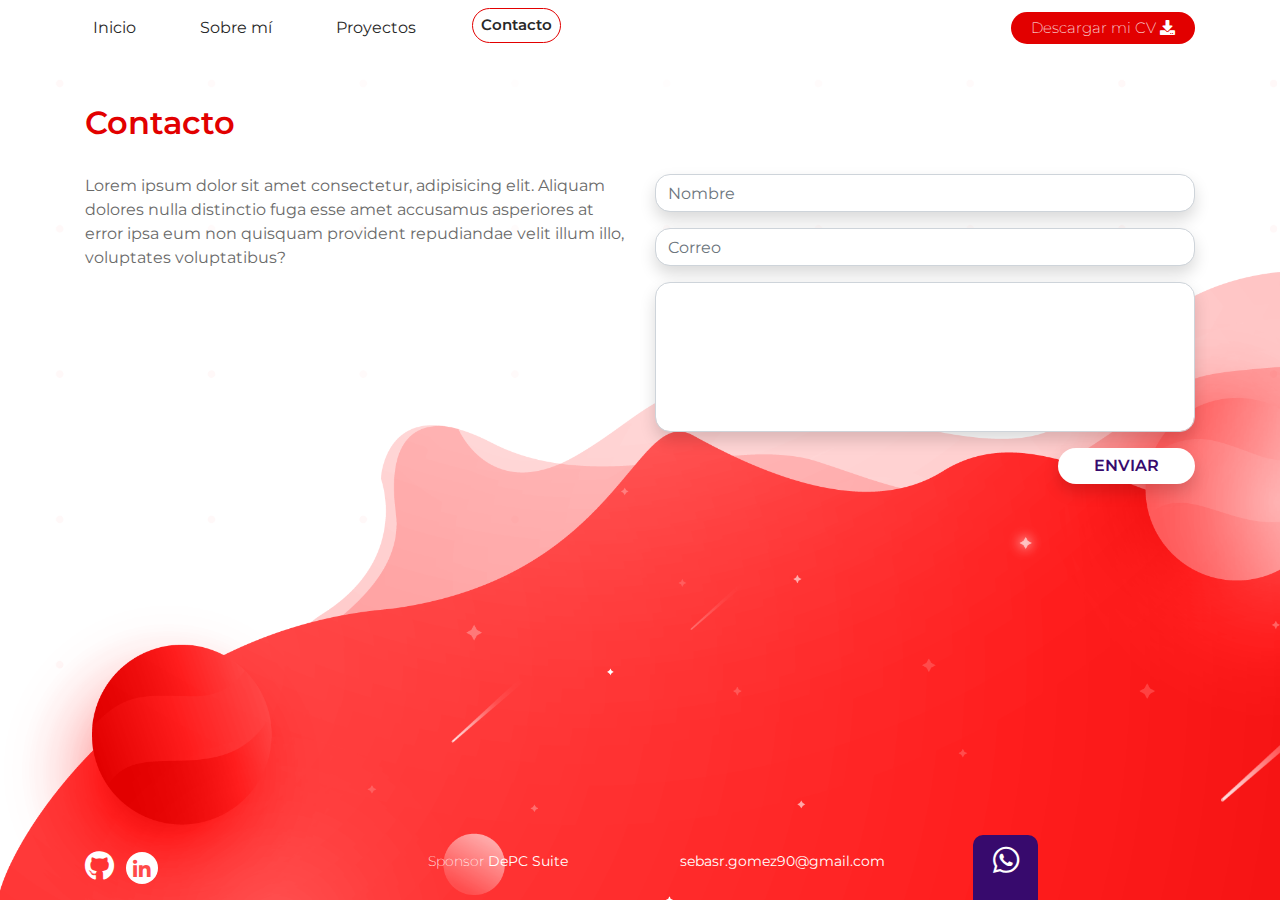
<file: contacto.html>
<!DOCTYPE html>
<html lang="es">

<head>
    <meta charset="UTF-8">
    <meta name="viewport" content="width=device-width, initial-scale=1.0">
    <title>Contacto</title>
    <link rel="stylesheet" href="css/bootstrap.min.css">
    <link rel="stylesheet" href="css/estilos.css">
    <link href="https://fonts.googleapis.com/css?family=Montserrat:100,200,300,400,500,600,700,800,900&display=swap"
        rel="stylesheet">
    <link rel="stylesheet" href="css/fontawesome/css/all.css">
    <link rel="stylesheet" href="css/fontawesome/css/fontawesome.min.css">
    <script src="js/jquery-3.5.1.min.js"></script>
    <script src="js/bootstrap.bundle.min.js"></script>
</head>

<body id="contacto">

    <header>
        <div class="container">
            <nav class="navbar navbar-expand-md px-0">
                <!-- Navegador expandible para mobile -->

                <button class="navbar-toggler" type="button" data-toggle="collapse" data-target="#navbarsExampleDefault"
                    aria-controls="navbarsExampleDefault" aria-expanded="false" aria-label="Toggle navigation">
                    <span class="navbar-toggler-icon"><i class="fas fa-bars"></i></span>
                </button>

                <div class="collapse navbar-collapse" id="navbarsExampleDefault">
                    <ul class="navbar-nav mr-auto">
                        <li class="nav-item pr-5">
                            <a class="nav-link" href="index.html">Inicio</a>
                        </li>
                        <li class="nav-item pr-5">
                            <a class="nav-link" href="sobre-mi.html">Sobre mí</a>
                        </li>
                        <li class="nav-item pr-5">
                            <a class="nav-link" href="proyectos.html">Proyectos</a>
                        </li>
                        <li class="nav-item pr-5">
                            <a class="nav-link active" href="contacto.html">Contacto</a>
                        </li>
                    </ul>
                    <div class="form-inline my-2 my-lg-0">
                        <a href="" class="btn-rojo">Descargar mi CV <i class="fas fa-download"></i>
                        </a>
                    </div>
                </div>
            </nav>
        </div>
    </header>

    <main>
        <div class="container">
            <div class="row">
                <div class="col-12 mt-sm-5">
                    <h1>Contacto</h1>
                </div>
            </div>
            <div class="row">
                <div class="col-sm-6 col-12 mt-4">
                    <p>Lorem ipsum dolor sit amet consectetur, adipisicing elit. Aliquam dolores nulla distinctio fuga
                        esse
                        amet accusamus asperiores at error ipsa eum non quisquam provident repudiandae velit illum illo,
                        voluptates voluptatibus?</p>
                </div>
                <div class="col-sm-6 col-12 mt-4">
                    <form action="" action="POST">
                        <div class="mb-3">
                            <input type="text" id="txtNombre" name="txtNombre" class="form-control shadow"
                                placeholder="Nombre">
                        </div>
                        <div class="mb-3">
                            <input type="email" id="txtCorreo" name="txtCorreo" class="form-control shadow"
                                placeholder="Correo">
                        </div>
                        <div class="mb-3">
                            <textarea name="txtMensaje" id="txtNombre" class="form-control shadow"></textarea>
                            <div class="text-right">
                                <button type="submit" class="btn shadow">ENVIAR</button>
                            </div>
                        </div>
                    </form>
                </div>
            </div>
        </div>
    </main>

    <footer>
        <div class="container">
            <div class="row mt-5">
                <div class="col-sm-3 col-12 text-sm-left text-left pb-sm-0 pb-3">
                    <a href="https://github.com" target="_blank" title="Github"><i class="fab fa-github"></i></a>
                    <a href="https://www.linkedin.com/in/sebasrgomez1990/" target="_blank" title="Linkedin"><i
                            class="fab fa-linkedin-in"></i></a>
                </div>
                <div class="col-sm-3 col-12 text-sm-left text-center pb-sm-0 pb-3">
                    Sponsor <a href="https://depcsuite.com" target="_blank" title="DEPCSUITE">DePC Suite</a>
                </div>
                <div class="col-sm-3 col-12 text-sm-left text-center pb-sm-0 pb-3">
                    <a href="mailto:info@depcsuite.com">sebasr.gomez90@gmail.com</a>
                </div>
                <div class="col-sm-3 col-12 text-right">
                    <a href="https://api.whatsapp.com/send?phone=5492916495476" title="Whatsapp"><i
                            class="fab fa-whatsapp fixed-bottom"></i></a>
                </div>

            </div>
        </div>
    </footer>
</body>

</html>
</file>
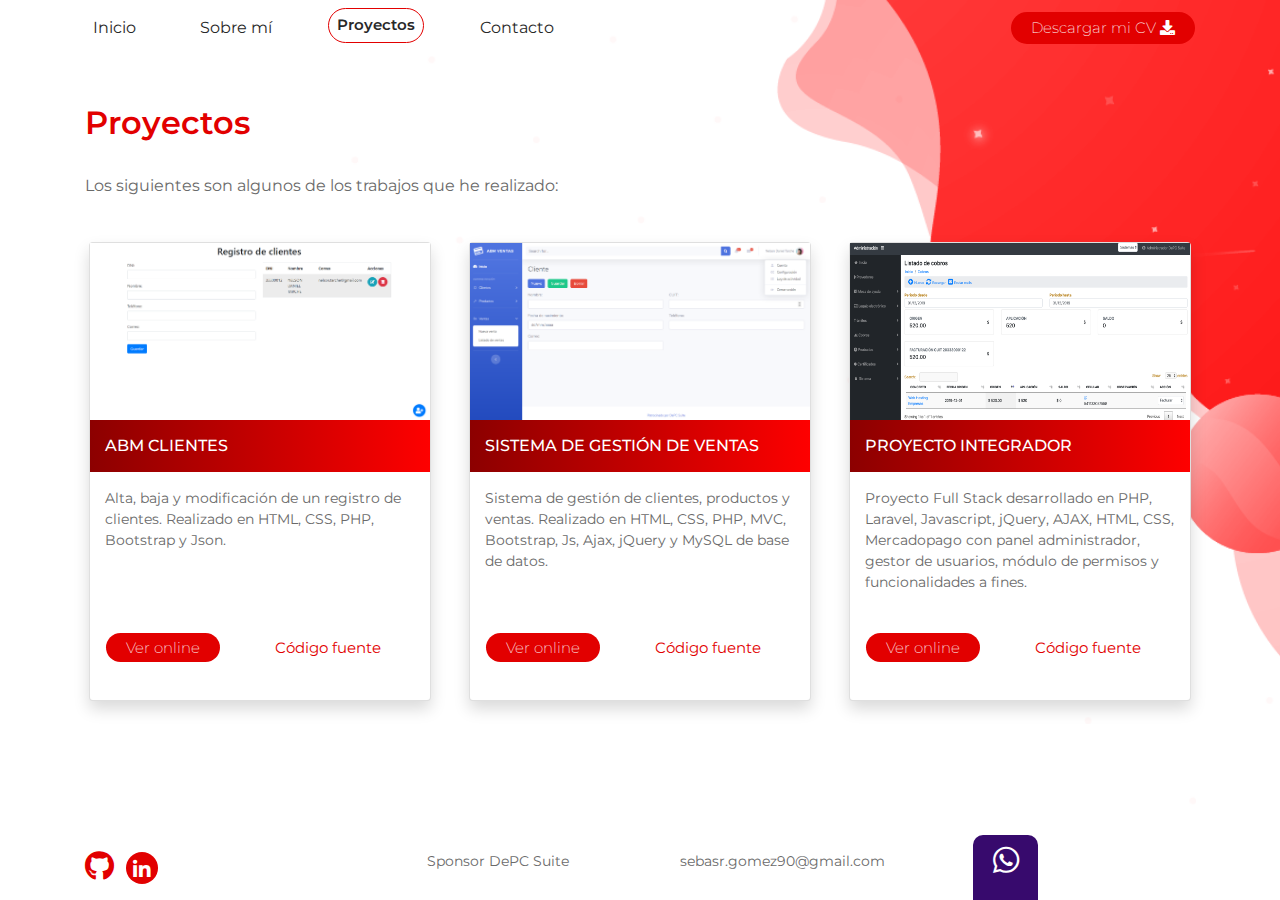
<file: proyectos.html>
<!DOCTYPE html>
<html lang="es">

<head>
    <meta charset="UTF-8">
    <meta name="viewport" content="width=device-width, initial-scale=1.0">
    <title>Proyectos</title>
    <link rel="stylesheet" href="css/bootstrap.min.css">
    <link rel="stylesheet" href="css/estilos.css">
    <link href="https://fonts.googleapis.com/css?family=Montserrat:100,200,300,400,500,600,700,800,900&display=swap"
        rel="stylesheet">
    <link rel="stylesheet" href="css/fontawesome/css/all.css">
    <link rel="stylesheet" href="css/fontawesome/css/fontawesome.min.css">
    <script src="js/jquery-3.5.1.min.js"></script>
    <script src="js/bootstrap.bundle.min.js"></script>
</head>

<body id="proyectos">

    <header>
        <div class="container">
            <nav class="navbar navbar-expand-md px-0">
                <!-- Navegador expandible para mobile -->

                <button class="navbar-toggler" type="button" data-toggle="collapse" data-target="#navbarsExampleDefault"
                    aria-controls="navbarsExampleDefault" aria-expanded="false" aria-label="Toggle navigation">
                    <span class="navbar-toggler-icon"><i class="fas fa-bars"></i></span>
                </button>

                <div class="collapse navbar-collapse" id="navbarsExampleDefault">
                    <ul class="navbar-nav mr-auto">
                        <li class="nav-item pr-5">
                            <a class="nav-link" href="index.html">Inicio</a>
                        </li>
                        <li class="nav-item pr-5">
                            <a class="nav-link" href="sobre-mi.html">Sobre mí</a>
                        </li>
                        <li class="nav-item pr-5">
                            <a class="nav-link active" href="proyectos.html">Proyectos</a>
                        </li>
                        <li class="nav-item pr-5">
                            <a class="nav-link" href="contacto.html">Contacto</a>
                        </li>
                    </ul>
                    <div class="form-inline my-2 my-lg-0">
                        <a href="" class="btn-rojo">Descargar mi CV <i class="fas fa-download"></i>
                        </a>
                    </div>
                </div>
            </nav>
        </div>
    </header>

    <main>
        <div class="container">
            <div class="row">
                <div class="col-12 mt-sm-5">
                    <h1>Proyectos</h1>
                </div>
            </div>
            <div class="row">
                <div class="col-sm-6 col-12 my-4">
                    <p>Los siguientes son algunos de los trabajos que he realizado:</p>
                </div>
            </div>

            <div class="row">
                <div class="col-sm-4 col-12">
                    <div class="row card m-1 shadow">
                        <img src="images/abmclientes.png" alt="ABM Clientes" title="ABM Clientes" class="img-fluid">
                        <div class="col-12 gradiente py-3">
                            <h2>ABM Clientes</h2>
                        </div>
                        <div class="col-12 py-3">
                            <p>Alta, baja y modificación de un registro de clientes. Realizado en HTML, CSS, PHP,
                                Bootstrap y Json.</p>
                        </div>
                        <div class="row p-3 pb-0">
                            <div class="col-6">
                                <a href="https://nelsontarche.com.ar/sistema/abmclientes/" class="btn-rojo"
                                    target="_blank">Ver online</a>
                            </div>
                            <div class="col-6">
                                <a href="https://github.com/depcsuite/abmclientes" class="link-rojo"
                                    target="_blank">Código fuente</a>
                            </div>
                        </div>
                    </div>
                </div>
                <div class="col-sm-4 col-12">
                    <div class="row card m-1 shadow">
                        <img src="images/abmventas.png" alt="Sistema de Gestión de Ventas"
                            title="Sistema de Gestión de Ventas" class="img-fluid">
                        <div class="col-12 gradiente py-3">
                            <h2>Sistema de gestión de ventas</h2>
                        </div>
                        <div class="col-12 py-3">
                            <p>Sistema de gestión de clientes, productos y ventas. Realizado en HTML, CSS, PHP, MVC,
                                Bootstrap, Js, Ajax, jQuery y MySQL de base de datos.</p>
                        </div>
                        <div class="row p-3 pb-0">
                            <div class="col-6">
                                <a href="https://nelsontarche.com.ar/sistema/abmclientes/" class="btn-rojo"
                                    target="_blank">Ver online</a>
                            </div>
                            <div class="col-6">
                                <a href="https://github.com/depcsuite/abmclientes" class="link-rojo"
                                    target="_blank">Código fuente</a>
                            </div>
                        </div>
                    </div>
                </div>
                <div class="col-sm-4 col-12">
                    <div class="row card m-1 shadow">
                        <img src="images/sistema-admin.png" alt="Proyecto" title="Proyecto" class="img-fluid">
                        <div class="col-12 gradiente py-3">
                            <h2>Proyecto integrador</h2>
                        </div>
                        <div class="col-12 py-3">
                            <p>Proyecto Full Stack desarrollado en PHP, Laravel, Javascript, jQuery, AJAX, HTML, CSS,
                                Mercadopago con panel administrador, gestor de usuarios, módulo de permisos y
                                funcionalidades a fines.</p>
                        </div>
                        <div class="row p-3 pb-0">
                            <div class="col-6">
                                <a href="https://nelsontarche.com.ar/sistema/abmclientes/" class="btn-rojo"
                                    target="_blank">Ver online</a>
                            </div>
                            <div class="col-6">
                                <a href="https://github.com/depcsuite/abmclientes" class="link-rojo"
                                    target="_blank">Código fuente</a>
                            </div>
                        </div>
                    </div>
                </div>
            </div>

        </div>
    </main>

    <footer>
        <div class="container">
            <div class="row mt-5">
                <div class="col-sm-3 col-12 text-sm-left text-left pb-sm-0 pb-3">
                    <a href="https://github.com" target="_blank" title="Github"><i class="fab fa-github"></i></a>
                    <a href="https://www.linkedin.com/in/sebasrgomez1990/" target="_blank" title="Linkedin"><i
                            class="fab fa-linkedin-in"></i></a>
                </div>
                <div class="col-sm-3 col-12 text-sm-left text-center pb-sm-0 pb-3 oscuro">
                    Sponsor <a class="oscuro" href="https://depcsuite.com" target="_blank" title="DEPCSUITE">DePC Suite</a>
                </div>
                <div class="col-sm-3 col-12 text-sm-left text-center pb-sm-0 pb-3 oscuro">
                    <a class="oscuro" href="mailto:info@depcsuite.com">sebasr.gomez90@gmail.com</a>
                </div>
                <div class="col-sm-3 col-12 text-right">
                    <a href="https://api.whatsapp.com/send?phone=5492916495476" title="Whatsapp"><i
                            class="fab fa-whatsapp fixed-bottom"></i></a>
                </div>
            </div>
        </div>
    </footer>
    
</body>

</html>
</file>
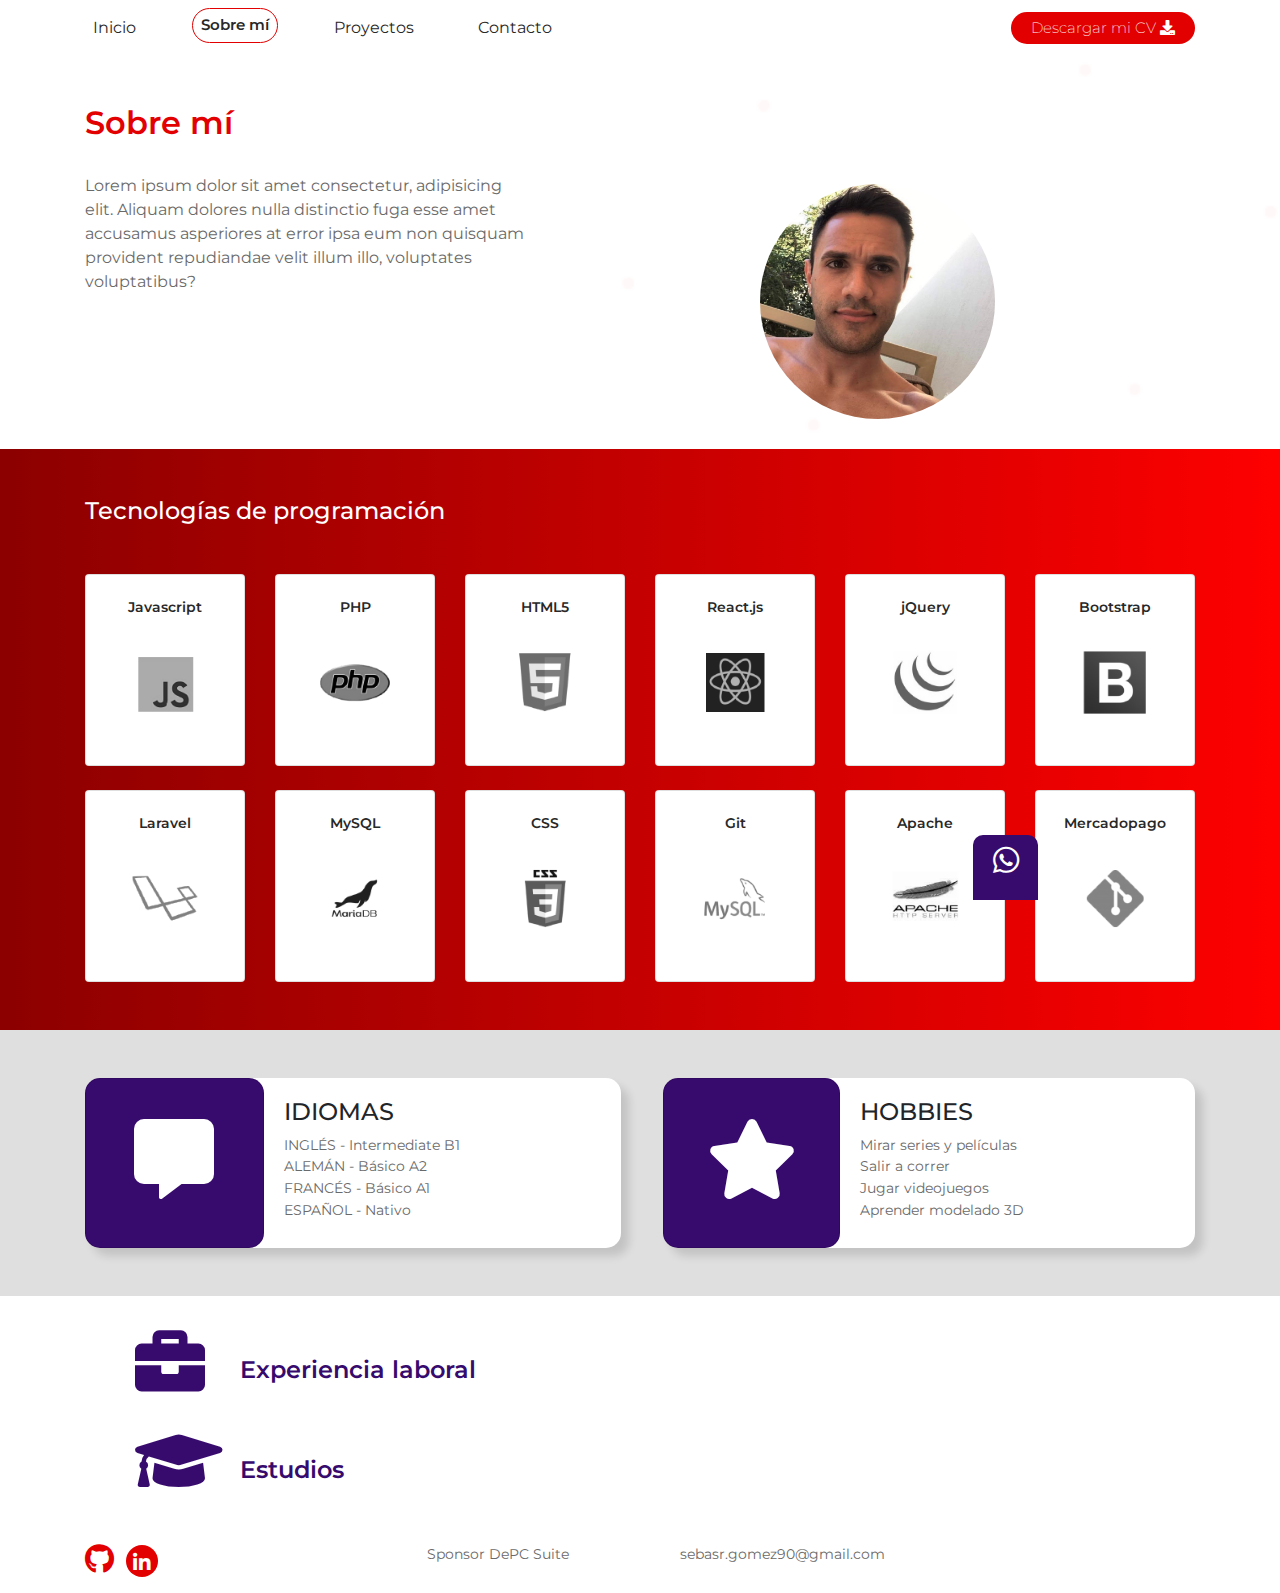
<file: sobre-mi.html>
<!DOCTYPE html>
<html lang="es">

<head>
    <meta charset="UTF-8">
    <meta name="viewport" content="width=device-width, initial-scale=1.0">
    <title>Sobre mí</title>
    <link rel="stylesheet" href="css/bootstrap.min.css">
    <link rel="stylesheet" href="css/estilos.css">
    <link href="https://fonts.googleapis.com/css?family=Montserrat:100,200,300,400,500,600,700,800,900&display=swap"
        rel="stylesheet">
    <link rel="stylesheet" href="css/fontawesome/css/all.css">
    <link rel="stylesheet" href="css/fontawesome/css/fontawesome.min.css">
    <script src="js/jquery-3.5.1.min.js"></script>
    <script src="js/bootstrap.bundle.min.js"></script>
</head>

<body id="sobre-mi">

    <header>
        <div class="container">
            <nav class="navbar navbar-expand-md px-0">
                <!-- Navegador expandible para mobile -->

                <button class="navbar-toggler" type="button" data-toggle="collapse" data-target="#navbarsExampleDefault"
                    aria-controls="navbarsExampleDefault" aria-expanded="false" aria-label="Toggle navigation">
                    <span class="navbar-toggler-icon"><i class="fas fa-bars"></i></span>
                </button>

                <div class="collapse navbar-collapse" id="navbarsExampleDefault">
                    <ul class="navbar-nav mr-auto">
                        <li class="nav-item pr-5">
                            <a class="nav-link" href="index.html">Inicio</a>
                        </li>
                        <li class="nav-item pr-5">
                            <a class="nav-link active" href="sobre-mi.html">Sobre mí</a>
                        </li>
                        <li class="nav-item pr-5">
                            <a class="nav-link" href="proyectos.html">Proyectos</a>
                        </li>
                        <li class="nav-item pr-5">
                            <a class="nav-link" href="contacto.html">Contacto</a>
                        </li>
                    </ul>
                    <div class="form-inline my-2 my-lg-0">
                        <a href="" class="btn-rojo">Descargar mi CV <i class="fas fa-download"></i>
                        </a>
                    </div>
                </div>
            </nav>
        </div>
    </header>

    <main>
        <div class="container">
            <div class="row">
                <div class="col-12 mt-sm-5">
                    <h1>Sobre mí</h1>
                </div>
                <div class="col-sm-5 col-12 mt-4">
                    <p>Lorem ipsum dolor sit amet consectetur, adipisicing elit. Aliquam dolores nulla distinctio fuga
                        esse
                        amet accusamus asperiores at error ipsa eum non quisquam provident repudiandae velit illum illo,
                        voluptates voluptatibus?</p>
                </div>
                <div class="col-sm-3 col-12 mt-4 offset-sm-2">
                    <img src="images/foto-perfil.jpg" alt="Sebastian Gomez" title="Sebastian Gomez"
                        class="img-fluid img-circle">
                </div>
            </div>
        </div>

        <section id="tecnologias" class="gradiente pb-5">
            <div class="container">
                <div class="row">
                    <div class="col-12">
                        <h2 class="my-sm-5 text-white">Tecnologías de programación</h2>
                    </div>
                </div>
                <div class="row">
                    <div class="col-sm-2 col-6 text-center">
                        <div class="px-3 py-4 card mx-0">
                            <h3>Javascript</h3>
                            <img class="img-fluid d-block mx-auto" src="images/Artboard 127.png">
                        </div>
                    </div>
                    <div class="col-sm-2 col-6 text-center">
                        <div class="px-3 py-4 card mx-0">
                            <h3>PHP</h3>
                            <img class="img-fluid d-block mx-auto" src="images/Artboard 128.png">
                        </div>
                    </div>
                    <div class="col-sm-2 col-6 text-center">
                        <div class="px-3 py-4 card mx-0">
                            <h3>HTML5</h3>
                            <img class="img-fluid d-block mx-auto" src="images/Artboard 129.png">
                        </div>
                    </div>
                    <div class="col-sm-2 col-6 text-center">
                        <div class="px-3 py-4 card mx-0">
                            <h3>React.js</h3>
                            <img class="img-fluid d-block mx-auto" src="images/Artboard 130.png">
                        </div>
                    </div>
                    <div class="col-sm-2 col-6 text-center">
                        <div class="px-3 py-4 card mx-0">
                            <h3>jQuery</h3>
                            <img class="img-fluid d-block mx-auto" src="images/Artboard 131.png">
                        </div>
                    </div>
                    <div class="col-sm-2 col-6 text-center">
                        <div class="px-3 py-4 card mx-0">
                            <h3>Bootstrap</h3>
                            <img class="img-fluid d-block mx-auto" src="images/Artboard 132.png">
                        </div>
                    </div>
                </div>
                <div class="row mt-4">
                    <div class="col-sm-2 col-6 text-center">
                        <div class="px-3 py-4 card mx-0">
                            <h3>Laravel</h3>
                            <img class="img-fluid d-block mx-auto" src="images/Artboard 133.png">
                        </div>
                    </div>
                    <div class="col-sm-2 col-6 text-center">
                        <div class="px-3 py-4 card mx-0">
                            <h3>MySQL</h3>
                            <img class="img-fluid d-block mx-auto" src="images/Artboard 134.png">
                        </div>
                    </div>
                    <div class="col-sm-2 col-6 text-center">
                        <div class="px-3 py-4 card mx-0">
                            <h3>CSS</h3>
                            <img class="img-fluid d-block mx-auto" src="images/Artboard 135.png">
                        </div>
                    </div>
                    <div class="col-sm-2 col-6 text-center">
                        <div class="px-3 py-4 card mx-0">
                            <h3>Git</h3>
                            <img class="img-fluid d-block mx-auto" src="images/Artboard 136.png">
                        </div>
                    </div>
                    <div class="col-sm-2 col-6 text-center">
                        <div class="px-3 py-4 card mx-0">
                            <h3>Apache</h3>
                            <img class="img-fluid d-block mx-auto" src="images/Artboard 137.png">
                        </div>
                    </div>
                    <div class="col-sm-2 col-6 text-center">
                        <div class="px-3 py-4 card mx-0">
                            <h3>Mercadopago</h3>
                            <img class="img-fluid d-block mx-auto" src="images/Artboard 138.png">
                        </div>
                    </div>
                </div>
            </div>
        </section>
        <section id="idiomas">
            <div class="container">
                <div class="row py-5 mx-0">
                    <div class="col-sm-6 col-12">
                        <div class="row mr-sm-1 bg-white card-idioma">
                            <div class="col-4 text-center card">
                                <i class="fas fa-comment-alt"></i>
                            </div>
                            <div class="col-8">
                                <h2>IDIOMAS</h2>
                                <p>INGLÉS - Intermediate B1</p>
                                <p>ALEMÁN - Básico A2</p>
                                <p>FRANCÉS - Básico A1</p>
                                <p>ESPAÑOL - Nativo</p>
                            </div>
                        </div>
                    </div>
                    <div class="col-sm-6 col-12">
                        <div class="row ml-sm-2 bg-white card-idioma">
                            <div class="col-4 text-center card">
                                <i class="fas fa-star"></i>
                            </div>
                            <div class="col-8">
                                <h2>HOBBIES</h2>
                                <p>Mirar series y películas</p>
                                <p>Salir a correr</p>
                                <p>Jugar videojuegos</p>
                                <p>Aprender modelado 3D</p>
                            </div>
                        </div>
                    </div>
                </div>
            </div>
        </section>
        <section id="experiencia">
            <div class="container">
                <div class="row">
                    <div class="col-1">
                        <i class="fas fa-briefcase"></i>
                    </div>
                    <div class="col-11">
                        <h2>Experiencia laboral</h2>
                    </div>
                </div>
            </div>
            </div>
        </section>
        <section id="estudios">
            <div class="container">
                <div class="row">
                    <div class="col-1">
                        <i class="fas fa-graduation-cap"></i>
                    </div>
                    <div class="col-11">
                        <h2>Estudios</h2>
                    </div>
                </div>
                <div class="row">
                    <div class="col-6"></div>
                    <div class="col-6"></div>
                </div>
            </div>
        </section>

    </main>

    <footer>
        <div class="container">
            <div class="row mt-5">
                <div class="col-sm-3 col-12 text-sm-left text-left pb-sm-0 pb-3">
                    <a href="https://github.com" target="_blank" title="Github"><i class="fab fa-github"></i></a>
                    <a href="https://www.linkedin.com/in/sebasrgomez1990/" target="_blank" title="Linkedin"><i
                            class="fab fa-linkedin-in"></i></a>
                </div>
                <div class="col-sm-3 col-12 text-sm-left text-center pb-sm-0 pb-3 oscuro">
                    Sponsor <a class="oscuro" href="https://depcsuite.com" target="_blank" title="DEPCSUITE">DePC
                        Suite</a>
                </div>
                <div class="col-sm-3 col-12 text-sm-left text-center pb-sm-0 pb-3 oscuro">
                    <a class="oscuro" href="mailto:info@depcsuite.com">sebasr.gomez90@gmail.com</a>
                </div>
                <div class="col-sm-3 col-12 text-right">
                    <a href="https://api.whatsapp.com/send?phone=5492916495476" title="Whatsapp"><i
                            class="fab fa-whatsapp fixed-bottom"></i></a>
                </div>
            </div>
        </div>
    </footer>

</body>

</html>
</file>
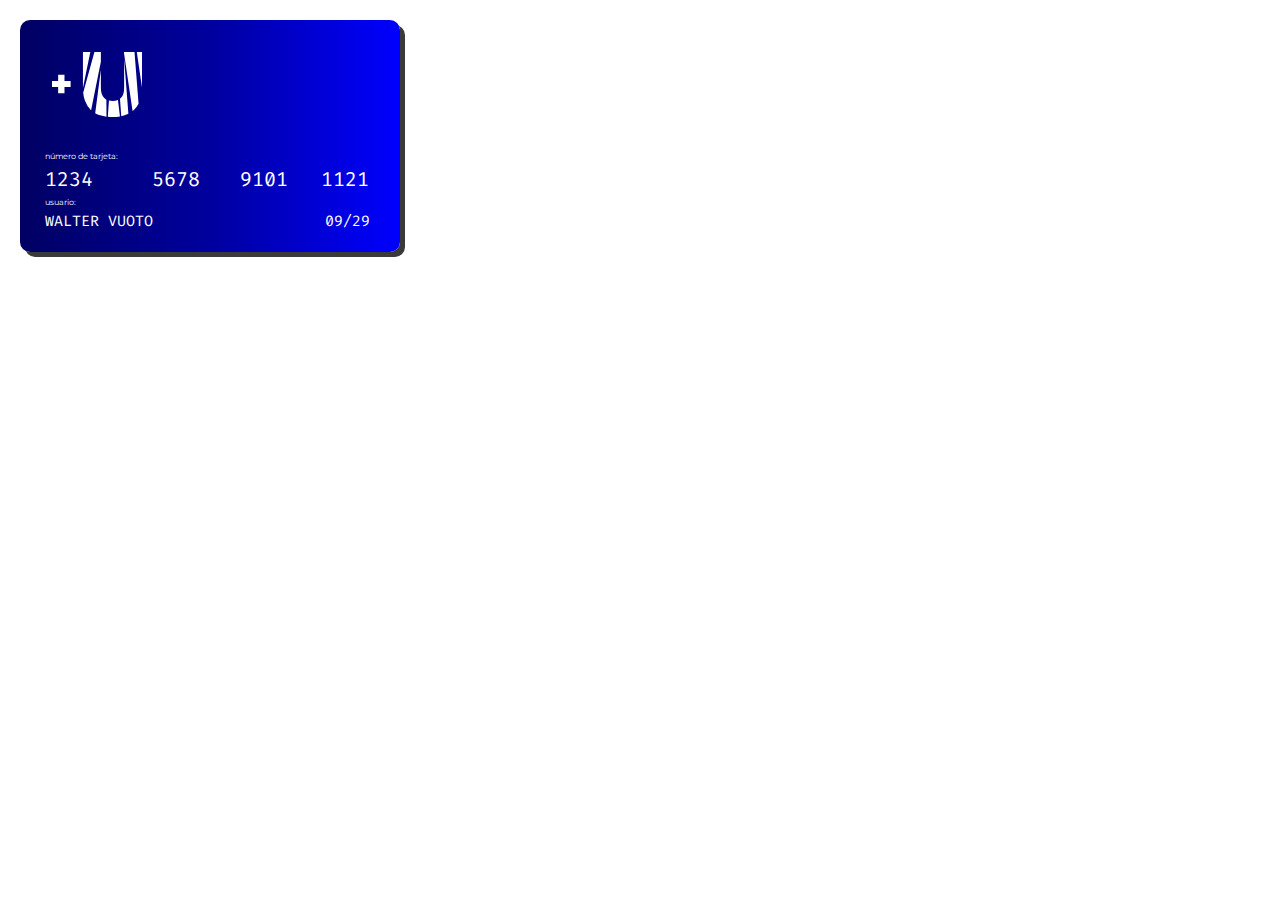
<file: tabla.html>
<!DOCTYPE html>
<html lang="es">

<head>
    <meta charset="UTF-8">
    <meta name="viewport" content="width=device-width, initial-scale=1.0">
    <title>Ejercicio - Tablas</title>
    <link rel="stylesheet" href="css/bootstrap.min.css">
    <link rel="stylesheet" href="css/estilos.css">
    <link href="https://fonts.googleapis.com/css?family=Montserrat:100,200,300,400,500,600,700,800,900&display=swap"
        rel="stylesheet">
    <link rel="preconnect" href="https://fonts.gstatic.com">
    <link rel="preconnect" href="https://fonts.gstatic.com">
    <link rel="preconnect" href="https://fonts.gstatic.com">
    <link rel="preconnect" href="https://fonts.gstatic.com">
    <link href="https://fonts.googleapis.com/css2?family=Fira+Code:wght@500&display=swap" rel="stylesheet">
    <link rel="stylesheet" href="css/fontawesome/css/all.css">
    <link rel="stylesheet" href="css/fontawesome/css/fontawesome.min.css">
    <script src="js/jquery-3.5.1.min.js"></script>
    <script src="js/bootstrap.bundle.min.js"></script>
</head>

<body>
    <table
        style="background: linear-gradient(0.25turn, rgb(0, 0, 99), rgb(0, 0, 158), blue); border-radius: 10px; width: 380px; box-shadow: 5px 5px #3a3a3a; margin: 20px;">
        <tr style="padding: 25px;">
            <td style="padding: 2px;" colspan="4">
                <img style="margin: 30px;" src="images/ushuaia.svg" width="90px">
            </td>
        <tr>
            <td colspan="4" style="font-size: 8px; color: white; padding-left: 25px;">número de tarjeta:</td>
        <tr style="font-size: 20px; font-family: 'Fira Code', monospace; padding-top: 10px; padding-left: 25px; padding-right: 25px;">
            <td style="color: white;padding-left: 25px; padding-right: 0px;">1234
            </td>
            <td style="color: white; padding-right: 0px;">5678
            </td>
            <td style="color: white; padding-right: 0px;">9101
            </td>
            <td style="color: white; padding-right: 0px;">1121
            </td>
        <tr>
            <td colspan="4" style="font-size: 8px; color: white; padding-left: 25px;">usuario:</td>
        </tr>
        <tr style="font-size: 15px; font-family: 'Fira Code', monospace; padding-left: 25px;">
            <td colspan="2" style="color: white; font-size: 15px; padding-left: 25px; padding-bottom: 20px;">WALTER
                VUOTO</td>
            <td colspan="2"
                style="color: white; font-size: 15px; text-align: right; padding-right: 30px; padding-bottom: 20px;">
                09/29
            </td>
        </tr>
        </tr>
        </tr>


        </tr>
    </table>
</body>

</html>
</file>
<file: css/estilos.css>
nav .nav-link {
    color: #282828;
    font-weight: 400;
}
nav .nav-link:hover {
    border: 1px solid #E20000;
    font-size: 15px;
    border-radius: 20px;
    padding: 5px 20px;
    font-weight: 600;
    box-shadow: 0 0.2rem 0.5rem rgba(0,0,0,.125);
}
nav .active {
    border: 1px solid #E20000;
    font-size: 15px;
    border-radius: 20px;
    padding: 5px 20px;
    font-weight: 600;
}
.navbar-toggler {
    background-color: white;
    border-color: #e20000;
}
.fa-bars {
    color: #e20000;
    padding-top: 5px;
}
.btn-rojo {
    background-color: #E20000;
    color: white;
    font-size: 15px;
    border-radius: 20px;
    padding: 5px 20px;
    font-weight: 200;
}
.btn-rojo:hover {
    color: #FFFFFF;
    background-color: #370A6D;
    text-decoration: none;
}
body {
    font-family: 'Montserrat', sans-serif;
}
#contacto {
    background-image: url(../images/fondo-contacto.png);
    background-size: cover;
    background-repeat: no-repeat;
    background-color: #e20000;
}
#proyectos, #sobre-mi {
    background-image: url(../images/fondo-proyectos.png);
    background-size: cover;
    background-repeat: no-repeat;
    background-color: #e20000;
}
#inicio {
    background-image: url(../images/fondo-inicio-libre.png);
    background-size: cover;
    background-repeat: no-repeat;
    background-color: #e20000;
}
#contacto main, #proyectos main, #inicio main {
    height: 83vh;
}
#cohete {
    background: url(../images/cohete1.png) no-repeat;
    background-size: 350px 450px;
    margin-top: 100px;
    height: 450px;
    width: 300px;
    margin-left: auto;
    margin-right: auto;
}
#cohete:hover {
    background: url("../images/cohete2.png") no-repeat;
    background-size: 350px 450px;
    transform: translate(0,-125px);
    transition: all 1.5s ease-in-out;
}
.filainicio {
    display: block;
}
#inicio .input-home p {
    color: white;
    font-size: 17px;
    font-weight: 500;
    border: 1px solid white;
    border-radius: 50px;
}
.texto-destacado{
    text-decoration: underline;
    font-weight: 600;
}
.p-1 {
    padding: .25rem !important;
}
h1 {
    color: #e20000;
    font-size: 2rem;
    font-weight: 600;
}
p {
    color: #6a6a6a;
}
input, textarea {
    border-radius: 15px !important;
}
textarea {
    height: 150px !important;
    resize: none;
}
.mb-3, .my-3 {
    margin-bottom: 1rem !important;
}
.m-1 {
    margin: .25rem !important;
}
.card {
    position: relative;
    display: flex;
    -ms-flex-direction: column;
    flex-direction: column;
    min-width: 0;
    word-wrap: break-word;
    background-color: #fff;
    background-clip: border-box;
    border: 1px solid rgba(0,0,0,.125);
    border-radius: .25rem;
}
.pb-3, .py-3 {
    padding-bottom: 1rem !important;
}
.pt-3, .py-3 {
    padding-top: 1rem !important;
}
#proyectos img {
    height: 177px;
}
#proyectos h2 {
    font-size: 16px;
    text-transform: uppercase;
    color: white;
    padding: 0px;
    margin: 0px;
}
.gradiente{
    background-image: linear-gradient(to right, #8c0000, #fe0000);
}
.card p {
    height: 100px;
    font-size: 14px;
    color: #6A6A6A;
}
.link-rojo {
    color: #E20000;
    font-size: 15px;
}
.link-rojo:hover {
    color: #370A6D;
    font-size: 15px;
}
.btn {
    background-color: #FFFFFF;
    color: #370A6D;
    font-weight: 600;
    font-size: 16px;
    border-radius: 20px;
    padding: 5px 35px;
    margin-top: 1rem !important;
}
.btn:hover {
    color: #FFFFFF;
    background-color: #370A6D;
    text-decoration: none;
}
footer, footer a {
    color: white;
    font-weight: 400;
    font-size: 14px;
}
footer .oscuro {
    color: #6a6a6a;
    font-weight: 400;
}
.mt-5, .my-5 {
    margin-top: 3rem !important;
}
.text-left {
    text-align: left !important;
}
footer .fa-github {
    font-size: 30px;
    color: white;
}
footer .fa-github:hover {
    font-size: 30px;
    color: #370A6D;
}
footer .fa-linkedin-in {
    color: #ff4a49;
    background-color: white;
    font-size: 20px;
    border: 0px;
    height: 32px;
    width: 32px;
    text-align: center;
    padding: 8px 0 0 0;
    border-radius: 80px;
    margin: 0 8px;
}
footer .fa-linkedin-in:hover {
    background-color: #370A6D;
}
.text-center {
    text-align: center !important;
    font-weight: 200;
}
footer div a:hover {
    color: #370A6D;
}
.text-right {
    text-align: right !important;
}
footer .fa-whatsapp {
    color: white;
    background-color: #370A6D;
    font-size: 30px;
    padding: 10px 19px;
    border-radius: 10px 10px 0 0;
    height: 65px;
    width: 65px;
}
footer .fa-whatsapp:hover {
    background-color: white;
    color: #370A6D;
}
#proyectos footer .fa-github {
    font-size: 30px;
    color: #E20000;
}
#sobre-mi footer .fa-github {
    font-size: 30px;
    color: #E20000;
}
#proyectos footer .fa-github:hover {
    font-size: 30px;
    color: #370A6D;
}
#sobre-mi footer .fa-github:hover {
    font-size: 30px;
    color: #370A6D;
}
#proyectos footer .fa-linkedin-in{
    color: white;
    background-color: #E20000;
    font-size: 20px;
    border: 0px;
    height: 32px;
    width: 32px;
    text-align: center;
    padding: 8px 0 0 0;
    border-radius: 80px;
    margin: 0 8px;
}
#sobre-mi footer .fa-linkedin-in {
    color: white;
    background-color: #E20000;
    font-size: 20px;
    border: 0px;
    height: 32px;
    width: 32px;
    text-align: center;
    padding: 8px 0 0 0;
    border-radius: 80px;
    margin: 0 8px;
}
#proyectos footer .fa-linkedin-in:hover {
    background-color: #370A6D;
}
#sobre-mi footer .fa-linkedin-in:hover {
    background-color: #370A6D;
}
.fixed-bottom {
    position: fixed;
    right: 0;
    bottom: 0;
    left: 76%;
    z-index: 1030;
}
.img-circle {
    display: block;
    background-color: #fff;
    padding: 10px;
    border-radius: 50%;
    margin-bottom: 20px;
}
h3 {
    font-size: 14px;
    color: #282828;
    font-weight: 600;
}
h2 {
    font-size: 1.5rem;
}
.bg-white {
    background-color: #fff !important;
}
#idiomas {
    background-color: rgba(0,0,0,.125);
}
#idiomas .card {
    background-color: #370A6D;
    height: 170px;
    border-radius: 15px;
    padding: 40px 0;
}
#idiomas .fas {
    font-size: 80px;
    color: white;
}
#idiomas .col-8 {
padding: 20px 10px 0px 20px;
}
.col-8 p {
    font-size: 0.9rem;
    margin-bottom: 0;
}
#idiomas .card-idioma {
    box-shadow: 0.5rem 0.5rem 0.5rem rgba(0,0,0,.125);
    border-radius: 15px;
}
#experiencia .fas, #estudios .fas{
    font-size: 70px;
    color: #370A6D;
    padding-left: 50px;
    padding-top: 30px;
}
#experiencia h2, #estudios h2 {
    font-weight: 600;
    color: #370A6D;
    padding-left: 60px;
    padding-top: 60px;
}
</file>
